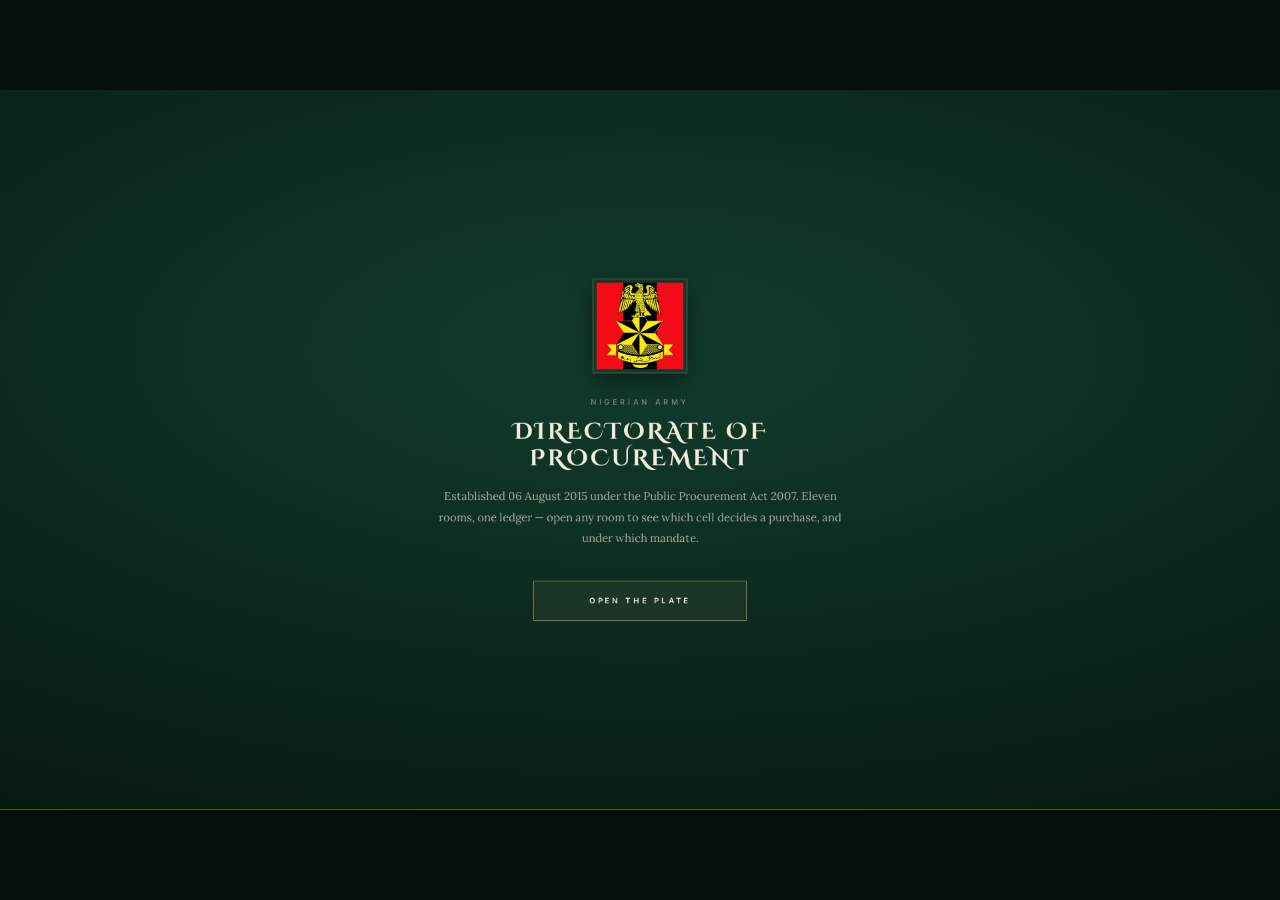
<file: index.html>
<!DOCTYPE html>
<html lang="en">
<head>
<meta charset="utf-8">
<meta name="viewport" content="width=device-width, initial-scale=1.0">
<title>Directorate of Procurement — Nigerian Army</title>
<link rel="stylesheet" href="css/fonts.css">
<link rel="stylesheet" href="css/styles.css">
</head>
<body>

<div id="stage">

  <!-- ============================ BOOT ============================ -->
  <section id="boot" class="screen">
    <div class="boot-inner">
      <div class="boot-crest"><img src="assets/img/army-logo.png" alt="Nigerian Army"></div>
      <div class="boot-army">Nigerian Army</div>
      <div class="boot-title">Directorate of<br>Procurement</div>
      <p class="boot-info">Established 06 August 2015 under the Public Procurement Act 2007. Eleven rooms, one ledger —
        open any room to see which cell decides a purchase, and under which mandate.</p>

      <button class="boot-start" id="boot-start" type="button">Open the plate</button>
    </div>
  </section>

  <!-- ============================ MAP ============================ -->
  <section id="map" class="screen">

    <header class="masthead">
      <div class="mh-left">
        <div class="mh-crest"><img src="assets/img/army-logo.png" alt="Nigerian Army"></div>
        <div>
          <div class="mh-army">Nigerian Army</div>
          <div class="mh-name">Directorate of Procurement</div>
        </div>
      </div>
      <div class="mh-right">
        <div class="mh-est">Established <b>06 August 2015</b></div>
        <div class="mh-est">Under the <b>Public Procurement Act 2007</b></div>
      </div>
    </header>

    <div class="headline" id="headline">
      <div class="hl-kicker">The plate</div>
      <h1 class="hl-title">Eleven files.<br>One <em>ledger.</em></h1>
      <p class="hl-sub">Everything the Army buys is decided inside this plan — by which cell, under which duty.</p>
      <div class="hl-rule"></div>
      <div class="hl-hint"><span class="dot"></span> Touch a room to open its file</div>
    </div>

    <div class="plate-holder">
      <div id="plate">
        <svg viewBox="0 0 1500 780" aria-label="Plan of the Directorate of Procurement">
          <!-- compound -->
          <rect x="100" y="74" width="1100" height="652" fill="none"
                stroke="rgba(24,64,50,.34)" stroke-width="1"/>
          <text class="r-sub" x="1200" y="62" text-anchor="end">PLATE 01</text>

          <!-- authority -->
          <g id="g-coas" class="zone" data-node="coas">
            <rect x="340" y="6" width="440" height="52" fill="none" stroke="rgba(24,64,50,.55)" stroke-width="1"/>
            <text class="r-title" x="360" y="28" font-size="11.5">OFFICE OF THE CHIEF OF ARMY STAFF</text>
            <text class="r-sub" x="360" y="44">UNDER WHOSE AUSPICES THE DIRECTORATE WORKS</text>
          </g>
          <path class="draw-dash" d="M560 58 L 560 116"/>

          <!-- the director -->
          <g id="g-dproc" class="zone" data-node="dproc">
            <rect x="300" y="116" width="520" height="80" fill="rgba(31,90,71,.055)" stroke="rgba(24,64,50,.62)" stroke-width="1"/>
            <text class="r-title" x="322" y="146" font-size="15">DIRECTOR OF PROCUREMENT</text>
            <text class="r-sub" x="322" y="168">D PROC · SECRETARY, NA PPC</text>
          </g>

          <g id="g-officers" class="zone" data-node="officers">
            <rect x="850" y="116" width="320" height="80" fill="none" stroke="rgba(24,64,50,.55)" stroke-width="1"/>
            <text class="r-title" x="872" y="148" font-size="12">THE OFFICERS</text>
            <text class="r-sub" x="872" y="170">PORTRAITS ON FILE</text>
          </g>

          <!-- spine -->
          <g class="wall-2">
            <path d="M560 196 L 560 222"/><path d="M310 222 L 1010 222"/>
            <path d="M310 222 L 310 250"/><path d="M660 222 L 660 250"/><path d="M1010 222 L 1010 250"/>
          </g>

          <!-- main cells -->
          <g id="g-hard" class="zone" data-node="hard">
            <rect x="150" y="250" width="320" height="130" fill="rgba(31,90,71,.055)" stroke="rgba(24,64,50,.62)" stroke-width="1"/>
            <text class="r-title" x="172" y="288">HARD PROCUREMENT</text>
            <text class="r-sub" x="172" y="308">MAIN CELL · DD</text>
          </g>
          <g id="g-soft" class="zone" data-node="soft">
            <rect x="500" y="250" width="320" height="130" fill="rgba(31,90,71,.055)" stroke="rgba(24,64,50,.62)" stroke-width="1"/>
            <text class="r-title" x="522" y="288">SOFT PROCUREMENT</text>
            <text class="r-sub" x="522" y="308">MAIN CELL · DD</text>
          </g>
          <g id="g-atb" class="zone" data-node="atb">
            <rect x="850" y="250" width="320" height="130" fill="rgba(31,90,71,.055)" stroke="rgba(24,64,50,.62)" stroke-width="1"/>
            <text class="r-title" x="872" y="280" font-size="12">ARMY TENDERS BOARD</text>
            <text class="r-title" x="872" y="298" font-size="12">WORKS &amp; SERVICES</text>
            <text class="r-sub" x="872" y="318">MAIN CELL · DD</text>
          </g>

          <!-- second row -->
          <g id="g-ppc" class="zone" data-node="ppc">
            <rect x="150" y="430" width="490" height="120" fill="none" stroke="rgba(24,64,50,.55)" stroke-width="1"/>
            <text class="r-title" x="172" y="466" font-size="12">PROCUREMENT PLANNING COMMITTEE</text>
            <text class="r-sub" x="172" y="488">SECRETARIAT · D PROC AS SECRETARY</text>
          </g>

          <g id="g-support" class="zone" data-node="support">
            <rect x="680" y="430" width="490" height="120" fill="none" stroke="rgba(24,64,50,.55)" stroke-width="1"/>
            <text class="r-title" x="702" y="466" font-size="12">FINANCE · LEGAL · COMPLIANCE</text>
            <text class="r-sub" x="702" y="488">SUPPORTING CELLS · AD</text>
          </g>

          <!-- third row -->
          <g id="g-foundation" class="zone" data-node="foundation">
            <rect x="150" y="600" width="320" height="86" fill="none" stroke="rgba(24,64,50,.55)" stroke-width="1"/>
            <text class="r-title" x="172" y="632">06 AUGUST 2015</text>
            <text class="r-sub" x="172" y="652">PUBLIC PROCUREMENT ACT 2007</text>
          </g>
          <g id="g-portal" class="zone" data-node="portal">
            <rect x="500" y="600" width="320" height="86" fill="none" stroke="rgba(24,64,50,.55)" stroke-width="1"/>
            <text class="r-title" x="522" y="632">PROCUREMENT PORTAL</text>
            <text class="r-sub" x="522" y="652">WHEN ESTABLISHED</text>
          </g>
          <g id="g-registry" class="zone" data-node="registry">
            <rect x="850" y="600" width="320" height="86" fill="none" stroke="rgba(24,64,50,.55)" stroke-width="1"/>
            <text class="r-title" x="872" y="632">CONTRACTOR REGISTRY</text>
            <text class="r-sub" x="872" y="652">INTENDING CONTRACTORS</text>
          </g>

          <g class="nodes" id="nodes"></g>
        </svg>
      </div>
    </div>

        <div class="title-block">
      <div class="row"><span>Plate 01</span><span>Plan of the Directorate</span></div>
    </div>

        <button id="close-app" aria-label="Close the kiosk" title="Close">
      <svg viewBox="0 0 24 24"><path d="M6.5 6.5l11 11M17.5 6.5l-11 11"/></svg>
    </button>

    <div id="close-hint">Press <b>Alt</b> + <b>F4</b> to close the kiosk</div>

    <div class="plate-vignette"></div>
    <div class="sheet-frame"><i></i><i></i><i></i><i></i></div>
  </section>

  <!-- ============================ DETAIL ============================ -->
  <section id="detail" class="screen is-hidden">
    <button id="back" aria-label="Back to the plate">
      <svg viewBox="0 0 24 24"><path d="M15 5 8 12l7 7"/></svg>
      <span>The plate</span>
    </button>

    <div id="dossier">
      <div class="dossier-scroll" id="dossier-scroll"></div>
    </div>

    <button id="next" aria-label="Next room">
      <span id="next-label">Next room</span>
      <svg viewBox="0 0 24 24"><path d="m9 5 7 7-7 7"/></svg>
    </button>

    <div id="idle">Returning to the plate…</div>
  </section>

</div>

<script src="assets/js/gsap.min.js"></script>
<script src="data/directorate.js"></script>
<script src="js/app.js"></script>
</body>
</html>
</file>
<file: css/fonts.css>
/* Self-hosted fonts — no network at runtime.
   Cinzel Decorative + Tangerine (supplied by the Directorate)
   Cinzel / Lora / Inter (subsets, latin only) */

@font-face {
  font-family: 'Cinzel Decorative';
  font-style: normal;
  font-weight: 400;
  font-display: block;
  src: url('../assets/fonts/CinzelDecorative-Regular.ttf') format('truetype');
}
@font-face {
  font-family: 'Cinzel Decorative';
  font-style: normal;
  font-weight: 700;
  font-display: block;
  src: url('../assets/fonts/CinzelDecorative-Bold.ttf') format('truetype');
}
@font-face {
  font-family: 'Cinzel Decorative';
  font-style: normal;
  font-weight: 900;
  font-display: block;
  src: url('../assets/fonts/CinzelDecorative-Black.ttf') format('truetype');
}
@font-face {
  font-family: 'Tangerine';
  font-style: normal;
  font-weight: 400;
  font-display: swap;
  src: url('../assets/fonts/Tangerine-Regular.ttf') format('truetype');
}
@font-face {
  font-family: 'Tangerine';
  font-style: normal;
  font-weight: 700;
  font-display: swap;
  src: url('../assets/fonts/Tangerine-Bold.ttf') format('truetype');
}

@font-face {
  font-family: 'Cinzel';
  font-style: normal;
  font-weight: 400;
  font-display: block;
  src: url('../assets/fonts/cinzel-400.woff2') format('woff2');
}
@font-face {
  font-family: 'Cinzel';
  font-style: normal;
  font-weight: 600;
  font-display: block;
  src: url('../assets/fonts/cinzel-600.woff2') format('woff2');
}
@font-face {
  font-family: 'Cinzel';
  font-style: normal;
  font-weight: 700;
  font-display: block;
  src: url('../assets/fonts/cinzel-700.woff2') format('woff2');
}
@font-face {
  font-family: 'Lora';
  font-style: normal;
  font-weight: 400;
  font-display: block;
  src: url('../assets/fonts/lora-400.woff2') format('woff2');
}
@font-face {
  font-family: 'Lora';
  font-style: italic;
  font-weight: 400;
  font-display: block;
  src: url('../assets/fonts/lora-400-italic.woff2') format('woff2');
}
@font-face {
  font-family: 'Lora';
  font-style: normal;
  font-weight: 500;
  font-display: block;
  src: url('../assets/fonts/lora-500.woff2') format('woff2');
}
@font-face {
  font-family: 'Inter';
  font-style: normal;
  font-weight: 400;
  font-display: block;
  src: url('../assets/fonts/inter-400.woff2') format('woff2');
}
@font-face {
  font-family: 'Inter';
  font-style: normal;
  font-weight: 500;
  font-display: block;
  src: url('../assets/fonts/inter-500.woff2') format('woff2');
}
@font-face {
  font-family: 'Inter';
  font-style: normal;
  font-weight: 600;
  font-display: block;
  src: url('../assets/fonts/inter-600.woff2') format('woff2');
}
</file>
<file: css/styles.css>
/* =========================================================================
   DIRECTORATE OF PROCUREMENT (ARMY) — kiosk stylesheet
   Logical canvas 1920 × 1080, scaled to the screen by script.js
   Palette: ink, parchment, brass, rust. All assets local.
   ========================================================================= */

@import url('fonts.css');

:root {
  --ink:        #07140F;   /* deep bottle green, near black */
  --ink-2:      #0B1F18;
  --ink-3:      #12281F;
  --parch:      #E9E3D2;
  --parch-2:    #F6F1E3;
  --parch-3:    #D6D0BA;
  --ivory:      #F2ECDD;
  --brass:      #A8853F;
  --brass-hi:   #C6AA68;
  --brass-dim:  rgba(168, 133, 63, .42);
  --green:      #1F5A47;
  --rust:       #A8853F;
  --olive:      #4F6A56;
  --rule:       rgba(24, 64, 50, .30);

  --f-display: 'Cinzel Decorative', 'Cinzel', 'Times New Roman', serif;
  --f-serif:   'Cinzel', 'Times New Roman', serif;
  --f-body:    'Lora', Georgia, serif;
  --f-ui:      'Inter', 'Segoe UI', sans-serif;
  --f-script:  'Tangerine', cursive;
}

*, *::before, *::after { margin: 0; padding: 0; box-sizing: border-box; }

html, body {
  width: 100%; height: 100%;
  background: #04100B;
  overflow: hidden;
  font-family: var(--f-body);
  color: var(--ink);
  -webkit-tap-highlight-color: transparent;
  -webkit-user-select: none; user-select: none;
  cursor: default;
}

button { font: inherit; color: inherit; background: none; border: 0; }

/* ---------- stage: fixed 1920×1080, scaled to fit ---------- */
#stage {
  position: absolute; left: 50%; top: 50%;
  width: 1920px; height: 1080px;
  transform-origin: center center;
  overflow: hidden;
  background: var(--ink);
}
.screen { position: absolute; inset: 0; }
.is-hidden { display: none !important; }
.no-events { pointer-events: none; }

/* =========================================================================
   1. BOOT / LOADING
   ========================================================================= */
#boot {
  background:
    radial-gradient(125% 95% at 50% 36%, #123D2E 0%, #0A231B 54%, #04100B 100%);
  z-index: 90;
  display: grid; place-items: center;
  border-bottom: 1px solid rgba(198, 170, 104, .5);
  will-change: transform;
}
.boot-inner { text-align: center; position: relative; }

.boot-crest {
  width: 142px; height: 142px; margin: 0 auto 36px;
  border: 1px solid rgba(198, 170, 104, .55);
  padding: 5px;
  box-shadow: 0 12px 34px rgba(0, 0, 0, .45);
}
.boot-crest img { display: block; width: 100%; height: 100%; object-fit: contain; }

.boot-army {
  font-family: var(--f-ui); font-size: 11px; font-weight: 500;
  letter-spacing: .42em; text-transform: uppercase;
  color: rgba(244, 234, 214, .48);
  margin-bottom: 18px;
}
.boot-title {
  font-family: var(--f-display); font-weight: 700;
  font-size: 34px; letter-spacing: .1em; text-transform: uppercase;
  color: var(--ivory);
  line-height: 1.2;
}
.boot-info {
  font-family: var(--f-body);
  font-size: 17px; line-height: 1.85;
  max-width: 620px; margin: 20px auto 0;
  color: rgba(244, 234, 214, .68);
}

/* start gate — square-edged brass button, the only way into the plate */
.boot-start {
  -webkit-appearance: none; appearance: none;
  display: inline-block; min-width: 320px;
  margin-top: 48px; padding: 22px 56px;
  border: 1px solid rgba(198, 170, 104, .72);
  border-radius: 0;
  background: rgba(198, 170, 104, .08);
  color: var(--ivory); pointer-events: auto; cursor: pointer;
  font-family: var(--f-ui); font-size: 11.5px; font-weight: 600;
  letter-spacing: .34em; text-transform: uppercase;
  transition: background .25s ease, border-color .25s ease, color .25s ease, transform .12s ease;
}
.boot-start:hover,
.boot-start:focus-visible {
  background: var(--brass-hi); border-color: var(--brass-hi); color: #0A231B;
  outline: none;
}
.boot-start:focus-visible { box-shadow: 0 0 0 1px rgba(198, 170, 104, .95); }
.boot-start:active { transform: scale(.985); }
.boot-start:disabled { cursor: default; }

/* two halves that part to reveal the plate */
.boot-curtain { position: absolute; inset: 0; pointer-events: none; z-index: 95; }
.boot-curtain span {
  position: absolute; top: 0; bottom: 0; width: 50.4%;
  background: #040C09;
}
.boot-curtain span:first-child { left: 0; }
.boot-curtain span:last-child  { right: 0; }

/* =========================================================================
   2. MAP / THE PLATE
   ========================================================================= */
#map {
  background:
    radial-gradient(120% 100% at 62% 34%, #F3EEDF 0%, #E5DFCC 48%, #D6D0BA 100%);
  z-index: 10;
}
#map::after {                       /* paper grain */
  content: ""; position: absolute; inset: 0; pointer-events: none;
  background-image: radial-gradient(rgba(70, 50, 24, .085) 1px, transparent 1px);
  background-size: 3px 3px;
  mix-blend-mode: multiply; opacity: .55;
}
.plate-vignette {
  position: absolute; inset: 0; pointer-events: none;
  background: radial-gradient(130% 100% at 50% 46%, transparent 46%, rgba(60, 42, 18, .16) 100%);
}

/* hairline frame with notched corners */
.sheet-frame { position: absolute; inset: 26px; border: 1px solid var(--rule); pointer-events: none; }
.sheet-frame i { position: absolute; width: 26px; height: 26px; border: 1px solid var(--rule); }
.sheet-frame i:nth-child(1) { top: -1px;    left: -1px;  border-right: 0; border-bottom: 0; border-radius: 10px 0 0 0; }
.sheet-frame i:nth-child(2) { top: -1px;    right: -1px; border-left: 0;  border-bottom: 0; border-radius: 0 10px 0 0; }
.sheet-frame i:nth-child(3) { bottom: -1px; left: -1px;  border-right: 0; border-top: 0;    border-radius: 0 0 0 10px; }
.sheet-frame i:nth-child(4) { bottom: -1px; right: -1px; border-left: 0;  border-top: 0;    border-radius: 0 0 10px 0; }

/* masthead */
.masthead {
  position: absolute; left: 72px; right: 72px; top: 48px; height: 96px;
  display: flex; align-items: center; justify-content: space-between;
  z-index: 6;
}
.mh-left { display: flex; align-items: center; gap: 20px; }
.mh-crest { width: 56px; height: 56px; border: 1px solid rgba(168, 133, 63, .55); }
.mh-crest img { display: block; width: 100%; height: 100%; object-fit: contain; }
.mh-army {
  font-family: var(--f-ui); font-size: 10.5px; font-weight: 500;
  letter-spacing: .34em; text-transform: uppercase;
  color: #5A7265; line-height: 1.9;
}
.mh-name {
  font-family: var(--f-ui); font-size: 14px; font-weight: 600;
  letter-spacing: .19em; text-transform: uppercase; color: var(--ink);
}
.mh-right { text-align: right; }
.mh-est {
  font-family: var(--f-ui); font-size: 10px; font-weight: 500;
  letter-spacing: .26em; text-transform: uppercase; color: #5A7265; line-height: 2.1;
}
.mh-est b { color: var(--ink); font-weight: 600; }

/* headline over the empty left of the sheet */
.headline {
  position: absolute; left: 78px; top: 210px; width: 400px; z-index: 6;
}
.hl-kicker {
  font-family: var(--f-ui); font-size: 10.5px; font-weight: 500;
  letter-spacing: .3em; text-transform: uppercase; color: #3E6455;
  display: flex; align-items: center; gap: 14px; margin-bottom: 20px;
}
.hl-kicker::before { content: ""; width: 40px; height: 1px; background: var(--brass); }
.hl-title {
  font-family: var(--f-display); font-weight: 700;
  font-size: 40px; line-height: 1.14; letter-spacing: .055em;
  color: var(--ink);
}
.hl-title em { font-style: normal; color: var(--rust); }
.hl-sub {
  font-family: var(--f-body); font-style: italic;
  font-size: 21px; line-height: 1.6; color: #2C3D34;
  margin-top: 20px; max-width: 420px;
}
.hl-rule { width: 96px; height: 1px; background: var(--rule); margin: 26px 0 20px; }
.hl-hint {
  display: flex; align-items: center; gap: 12px;
  font-family: var(--f-ui); font-size: 10px; font-weight: 500;
  letter-spacing: .26em; text-transform: uppercase; color: #5A7265;
}
.hl-hint .dot {
  width: 8px; height: 8px; border-radius: 50%; background: var(--rust);
  box-shadow: 0 0 0 5px rgba(140, 63, 36, .13);
}

/* the drawing itself */
.plate-holder { position: absolute; left: 520px; top: 236px; width: 1500px; height: 780px; z-index: 3; }
#plate { width: 1500px; height: 780px; transform-origin: 0 0; will-change: transform; }
#plate svg { display: block; width: 1500px; height: 780px; overflow: visible; }

.room      { fill: rgba(255, 251, 240, .40); stroke: #4A6E5E; stroke-width: 1.15; }
.room--main{ fill: rgba(176, 141, 79, .14); }
.room--sup { fill: rgba(107, 106, 72, .10); stroke: #6E8462; }
.room--sys { fill: rgba(140, 63, 36, .07); stroke: #7E7A46; }
.wall      { fill: none; stroke: #3E6455; stroke-width: 1.7; }
.wall-2    { fill: none; stroke: rgba(140, 110, 62, .45); stroke-width: .9; }
.r-title   { font-family: var(--f-ui); font-size: 13px; font-weight: 600; letter-spacing: .16em; fill: #12241C; }
.r-sub     { font-family: var(--f-ui); font-size: 9px; font-weight: 500; letter-spacing: .19em; fill: #3E6455; text-transform: uppercase; }
.r-note    { font-family: var(--f-ui); font-size: 9px; font-weight: 500; letter-spacing: .17em; fill: #A8853F; text-transform: uppercase; }
.r-zone    { font-family: var(--f-display); font-size: 11px; letter-spacing: .26em; fill: #A9884F; }
.draw-dash { stroke: #3E6455; stroke-width: 1; stroke-dasharray: 4 5; fill: none; opacity: .72; }

/* nodes / pins */
.node { cursor: pointer; }
.node .hit { fill: transparent; }
.node .ring {
  fill: #0E3B2C; stroke: rgba(198,170,104,.95); stroke-width: 1.2;
  transition: fill .25s ease, stroke .25s ease;
}
.node .num {
  font-family: var(--f-ui); font-size: 11.5px; font-weight: 600;
  fill: #F2ECDD; text-anchor: middle; letter-spacing: .04em;
  transition: fill .25s ease;
}
.node .pin-label {
  font-family: var(--f-ui); font-size: 9.5px; font-weight: 600;
  letter-spacing: .16em; text-transform: uppercase; fill: #2A2116;
  opacity: 0; transition: opacity .3s ease;
}
.node .halo { fill: none; stroke: var(--rust); stroke-width: 1; opacity: 0; }
.node:hover .ring  { fill: #F7F2E4; stroke: #A8853F; stroke-width: 1.9; }
.node:hover .num   { fill: #0A231B; }
.node:hover .pin-label { opacity: 1; }

/* a whole room behaves like its pin */
.node.is-hover .ring  { fill: #F7F2E4; stroke: #A8853F; stroke-width: 1.9; }
.node.is-hover .num   { fill: #0A231B; }
.node.is-hover .pin-label { opacity: 1; }
.node.is-active .ring { fill: #F7F2E4; stroke: #A8853F; stroke-width: 1.9; }
.node.is-active .num  { fill: #0A231B; }
.node.is-dim .ring    { opacity: .28; }
.node.is-dim .num     { opacity: .28; }

/* corner title block, like a drawing sheet */
.title-block {
  position: absolute; right: 72px; bottom: 48px; width: 372px;
  border-top: 1px solid var(--rule); padding-top: 14px;
  font-family: var(--f-ui); font-size: 9px; font-weight: 500;
  letter-spacing: .2em; text-transform: uppercase; color: #5A7265;
  z-index: 6;
}
.title-block b { display: block; color: var(--ink); font-weight: 600; letter-spacing: .18em; margin-bottom: 6px; }
.title-block .row { display: flex; justify-content: space-between; line-height: 2.1; }

.scale-bar {
  position: absolute; left: 72px; bottom: 54px; z-index: 6;
  display: flex; align-items: center; gap: 12px;
  font-family: var(--f-ui); font-size: 9px; font-weight: 500;
  letter-spacing: .22em; text-transform: uppercase; color: #5A7265;
}
.scale-bar .bar { width: 108px; height: 1px; background: #3E6455; position: relative; }
.scale-bar .bar::before, .scale-bar .bar::after {
  content: ""; position: absolute; top: -4px; width: 1px; height: 9px; background: #3E6455;
}
.scale-bar .bar::before { left: 0; } .scale-bar .bar::after { right: 0; }

/* =========================================================================
   3. DETAIL / DOSSIER
   ========================================================================= */
#detail { z-index: 40; pointer-events: none; }

#dossier {
  position: absolute; left: 508px; top: 62px; width: 1352px; height: 956px;
  background: linear-gradient(158deg, #0C231C 0%, #07140F 52%, #050F0B 100%);
  border: 1px solid rgba(176, 141, 79, .38);
  box-shadow: -40px 0 120px rgba(8, 6, 4, .55), 0 40px 90px rgba(0, 0, 0, .45);
  pointer-events: auto;
  overflow: hidden;
}
#dossier::before {                   /* inset hairline */
  content: ""; position: absolute; inset: 12px;
  border: 1px solid rgba(176, 141, 79, .16);
  pointer-events: none;
}
#dossier::after {                    /* brass edge glow */
  content: ""; position: absolute; left: 0; top: 0; bottom: 0; width: 1px;
  background: linear-gradient(180deg, transparent, rgba(203, 170, 102, .85), transparent);
}

.dossier-scroll {
  position: absolute; inset: 0;
  padding: 40px 56px 30px 58px;
  overflow: hidden;
  display: flex; flex-direction: column;
}

.d-head {
  display: flex; align-items: center; gap: 18px;
  padding-bottom: 18px; border-bottom: 1px solid rgba(176, 141, 79, .26);
}
.d-no {
  font-family: var(--f-serif); font-size: 15px; font-weight: 600;
  letter-spacing: .1em; color: var(--brass);
}
.d-kind {
  font-family: var(--f-ui); font-size: 9.5px; font-weight: 600;
  letter-spacing: .28em; text-transform: uppercase; color: rgba(203, 170, 102, .8);
}
.d-head .spacer { flex: 1; }
.d-count {
  font-family: var(--f-ui); font-size: 9px; font-weight: 500;
  letter-spacing: .24em; text-transform: uppercase; color: rgba(244, 234, 214, .3);
}

.d-main { display: flex; gap: 40px; margin-top: 18px; flex: 0 0 auto; }
.d-main.no-portrait .d-copy { flex: 1; }
.d-copy { flex: 1; min-width: 0; }

.d-title {
  font-family: var(--f-serif); font-weight: 600;
  font-size: 52px; line-height: 1.08; letter-spacing: .008em;
  color: var(--ivory);
}
.d-title.long { font-size: 45px; }
.d-sub {
  font-family: var(--f-ui); font-size: 12px; font-weight: 500;
  letter-spacing: .2em; text-transform: uppercase;
  color: rgba(198,170,104,.9); margin-top: 12px; line-height: 1.8;
}
.d-lede {
  font-family: var(--f-body); font-style: italic;
  font-size: 25px; line-height: 1.45; color: rgba(242,236,221,.9);
  margin-top: 20px; max-width: 700px;
  padding-left: 20px; border-left: 1px solid rgba(168,133,63,.55);
}
.d-body {
  font-family: var(--f-body); font-size: 19.5px; line-height: 1.62;
  color: rgba(242,236,221,.72); margin-top: 18px; max-width: 720px;
}
.d-body p + p { margin-top: 14px; }

/* portrait card */
.d-portrait { width: 262px; flex: 0 0 262px; }
.d-portrait .frame {
  position: relative; width: 262px; height: 328px;
  border: 1px solid rgba(176, 141, 79, .5); padding: 8px;
}
.d-portrait img { width: 100%; height: 100%; object-fit: cover; object-position: 50% 8%; display: block; filter: saturate(.94) contrast(1.03); }
.d-portrait .cap {
  margin-top: 14px; padding-top: 12px; border-top: 1px solid rgba(176, 141, 79, .3);
}
.d-portrait .cap b {
  display: block; font-family: var(--f-serif); font-size: 16px; font-weight: 600;
  letter-spacing: .06em; color: var(--ivory);
}
.d-portrait .cap .sig {
  display: block; font-family: var(--f-script); font-size: 38px;
  line-height: 1.1; letter-spacing: .02em; text-transform: none;
  color: var(--brass-hi); margin: 6px 0 2px;
}
.d-portrait .cap span {
  display: block; font-family: var(--f-ui); font-size: 8.5px; font-weight: 500;
  letter-spacing: .2em; text-transform: uppercase; color: rgba(203, 170, 102, .8);
  margin-top: 8px; line-height: 1.8;
}

/* mandate + columns */
.d-lower { display: flex; gap: 44px; margin-top: 14px; max-width: 900px; flex: 1 1 auto; overflow: hidden; }
.d-col { flex: 1; min-width: 0; }
.d-col h4 {
  font-family: var(--f-ui); font-size: 9px; font-weight: 600;
  letter-spacing: .28em; text-transform: uppercase;
  color: rgba(203, 170, 102, .75);
  padding-bottom: 10px; margin-bottom: 4px;
  border-bottom: 1px solid rgba(176, 141, 79, .24);
}
.man { display: flex; gap: 14px; padding: 11px 0; border-bottom: 1px solid rgba(244, 234, 214, .07); }
.man i {
  font-style: normal; font-family: var(--f-ui); font-size: 8.5px; font-weight: 600;
  letter-spacing: .12em; color: var(--brass); width: 18px; flex: 0 0 18px; padding-top: 3px;
}
.man span { font-family: var(--f-body); font-size: 17px; line-height: 1.5; color: rgba(242,236,221,.8); }

.d-list { list-style: none; }
.d-list li {
  font-family: var(--f-body); font-size: 14.5px; line-height: 1.45;
  color: rgba(242,236,221,.7);
  padding: 7px 0 7px 15px; position: relative;
  border-bottom: 1px solid rgba(242,236,221,.05);
}
.d-list li::before {
  content: ""; position: absolute; left: 0; top: 13px;
  width: 4px; height: 1px; background: var(--brass);
}

/* facts strip */
.d-facts {
  display: flex; gap: 0; flex: 0 0 auto;
  border-top: 1px solid rgba(168, 133, 63, .28);
  padding-top: 13px; padding-right: 236px;
  margin-top: 12px;
}
.d-facts div { flex: 1; padding: 0; }
.d-facts div + div { padding-left: 26px; border-left: 1px solid rgba(176, 141, 79, .18); }
.d-facts small {
  display: block; font-family: var(--f-ui); font-size: 8.5px; font-weight: 500;
  letter-spacing: .24em; text-transform: uppercase; color: rgba(203, 170, 102, .62);
  margin-bottom: 8px;
}
.d-facts b {
  font-family: var(--f-serif); font-size: 17px; font-weight: 600;
  letter-spacing: .04em; color: var(--ivory); line-height: 1.4;
}

/* roster of portraits */
.d-roster { margin-top: 26px; }
.d-roster h4 {
  font-family: var(--f-ui); font-size: 9px; font-weight: 600; letter-spacing: .28em;
  text-transform: uppercase; color: rgba(203, 170, 102, .7);
  border-bottom: 1px solid rgba(176, 141, 79, .24); padding-bottom: 10px; margin-bottom: 16px;
}
.roster-row { display: flex; gap: 14px; }
.roster-row figure { width: 82px; flex: 0 0 82px; }
.roster-row img {
  width: 82px; height: 106px; object-fit: cover; object-position: 50% 6%;
  border: 1px solid rgba(176, 141, 79, .34); filter: grayscale(.35) contrast(1.02) brightness(.95);
}
.roster-row figcaption {
  font-family: var(--f-ui); font-size: 7.5px; font-weight: 500; letter-spacing: .1em;
  text-transform: uppercase; color: rgba(244, 234, 214, .5); margin-top: 8px; line-height: 1.5;
}

/* =========================================================================
   4. CHROME OVER THE DOSSIER
   ========================================================================= */
#back {
  position: absolute; left: 72px; top: 92px; z-index: 50;
  display: flex; align-items: center; gap: 16px;
  padding: 16px 26px 16px 18px;
  border: 1px solid rgba(140, 110, 62, .55);
  background: rgba(248, 240, 220, .92);
  color: #0F1D17; pointer-events: auto;
  font-family: var(--f-ui); font-size: 11px; font-weight: 600;
  letter-spacing: .22em; text-transform: uppercase;
  transition: background .2s ease, border-color .2s ease, transform .12s ease;
}
#back:hover { background: #12362A; border-color: var(--brass); }
#back:active { transform: scale(.97); }
#back svg { width: 22px; height: 22px; fill: none; stroke: currentColor; stroke-width: 1.6; stroke-linecap: round; stroke-linejoin: round; }

#next {
  position: absolute; right: 84px; bottom: 116px; z-index: 50;
  background: rgba(10, 35, 27, .92);
  display: flex; align-items: center; gap: 14px;
  padding: 14px 22px;
  border: 1px solid rgba(176, 141, 79, .45);
  color: rgba(244, 234, 214, .82); pointer-events: auto;
  font-family: var(--f-ui); font-size: 10px; font-weight: 600;
  letter-spacing: .2em; text-transform: uppercase;
  transition: border-color .2s, color .2s, background .2s;
}
#next:hover { border-color: var(--brass); color: var(--ivory); background: rgba(176, 141, 79, .1); }
#next svg { width: 16px; height: 16px; fill: none; stroke: currentColor; stroke-width: 1.6; stroke-linecap: round; }

/* idle nudge */
#idle {
  position: absolute; left: 50%; bottom: 60px; transform: translateX(-50%);
  z-index: 60; pointer-events: none;
  font-family: var(--f-ui); font-size: 10px; font-weight: 500; letter-spacing: .3em;
  text-transform: uppercase; color: rgba(244, 234, 214, .5);
  opacity: 0;
}

/* index rail inside the dossier */
.d-index { width: 226px; flex: 0 0 226px; }
.d-index h4 {
  font-family: var(--f-ui); font-size: 8.5px; font-weight: 600; letter-spacing: .26em;
  text-transform: uppercase; color: rgba(203, 170, 102, .6);
  border-bottom: 1px solid rgba(176, 141, 79, .24); padding-bottom: 9px; margin-bottom: 8px;
}
.d-index nav { display: grid; grid-template-columns: 1fr 1fr; column-gap: 14px; }
.ix {
  display: flex; align-items: baseline; gap: 10px;
  padding: 7px 0; text-align: left;
  border-bottom: 1px solid rgba(244, 234, 214, .05);
  transition: color .18s ease, padding-left .18s ease;
}
.ix i {
  font-style: normal; font-family: var(--f-display); font-size: 9.5px; letter-spacing: .08em;
  color: rgba(176, 141, 79, .7); width: 18px; flex: 0 0 18px;
}
.ix span {
  font-family: var(--f-ui); font-size: 10.2px; font-weight: 500; letter-spacing: .1em;
  text-transform: uppercase; color: rgba(242,236,221,.62); line-height: 1.4;
}
.ix:hover span { color: var(--ivory); }
.ix:hover { padding-left: 4px; }
.ix.is-on span { color: var(--brass-hi); }
.ix.is-on i { color: var(--brass-hi); }

.d-col--wide { flex: 1; max-width: 720px; }

/* ---------------- portrait gallery (The Officers) ---------------- */
.d-gallery {
  display: grid; grid-template-columns: repeat(5, 1fr); gap: 18px 22px;
  margin-top: 22px; flex: 1 1 auto; align-content: start;
}
.d-gallery figure { margin: 0; }
.d-gallery img {
  width: 100%; height: 198px; object-fit: cover; object-position: 50% 6%;
  display: block; border: 1px solid rgba(168,133,63,.4);
  filter: saturate(.92) contrast(1.02) brightness(.97);
}
.d-gallery figcaption {
  font-family: var(--f-ui); font-size: 10.5px; font-weight: 500; letter-spacing: .12em;
  text-transform: uppercase; color: rgba(242,236,221,.72);
  margin-top: 9px; line-height: 1.45; text-align: center;
}

/* ---------------- kiosk exit ---------------- */
#close-app {
  position: absolute; right: 34px; top: 34px; z-index: 60;
  width: 46px; height: 46px; border-radius: 50%;
  display: grid; place-items: center;
  border: 1px solid rgba(24, 64, 50, .38);
  background: rgba(246, 241, 227, .55);
  color: #2C4A3D; opacity: .5;
  transition: opacity .2s ease, background .2s ease, border-color .2s ease, transform .12s ease;
}
#close-app svg { width: 17px; height: 17px; fill: none; stroke: currentColor; stroke-width: 1.5; stroke-linecap: round; }
#close-app:hover { opacity: 1; background: #0A231B; color: var(--ivory); border-color: rgba(168,133,63,.7); }
#close-app:active { transform: scale(.94); }

#close-hint {
  position: absolute; right: 34px; top: 92px; z-index: 60;
  padding: 10px 16px;
  font-family: var(--f-ui); font-size: 10.5px; font-weight: 500;
  letter-spacing: .16em; text-transform: uppercase;
  color: var(--ivory); background: rgba(10, 35, 27, .94);
  border: 1px solid rgba(168, 133, 63, .5);
  opacity: 0; pointer-events: none;
  transform: translateY(-6px);
}
#close-hint b { color: var(--brass-hi); font-weight: 600; }

/* keep the masthead clear of the button */
.masthead { right: 132px; }

/* ---------------- rooms as hit zones ---------------- */
.zone { cursor: pointer; }
.zone rect { transition: fill .22s ease, stroke .22s ease; }
.zone.is-hover rect {
  fill: rgba(168, 133, 63, .13);
  stroke: #A8853F;
  stroke-width: 1.4;
}
.zone:active rect { fill: rgba(168, 133, 63, .2); }
#map.is-inert { pointer-events: none; }
</file>
